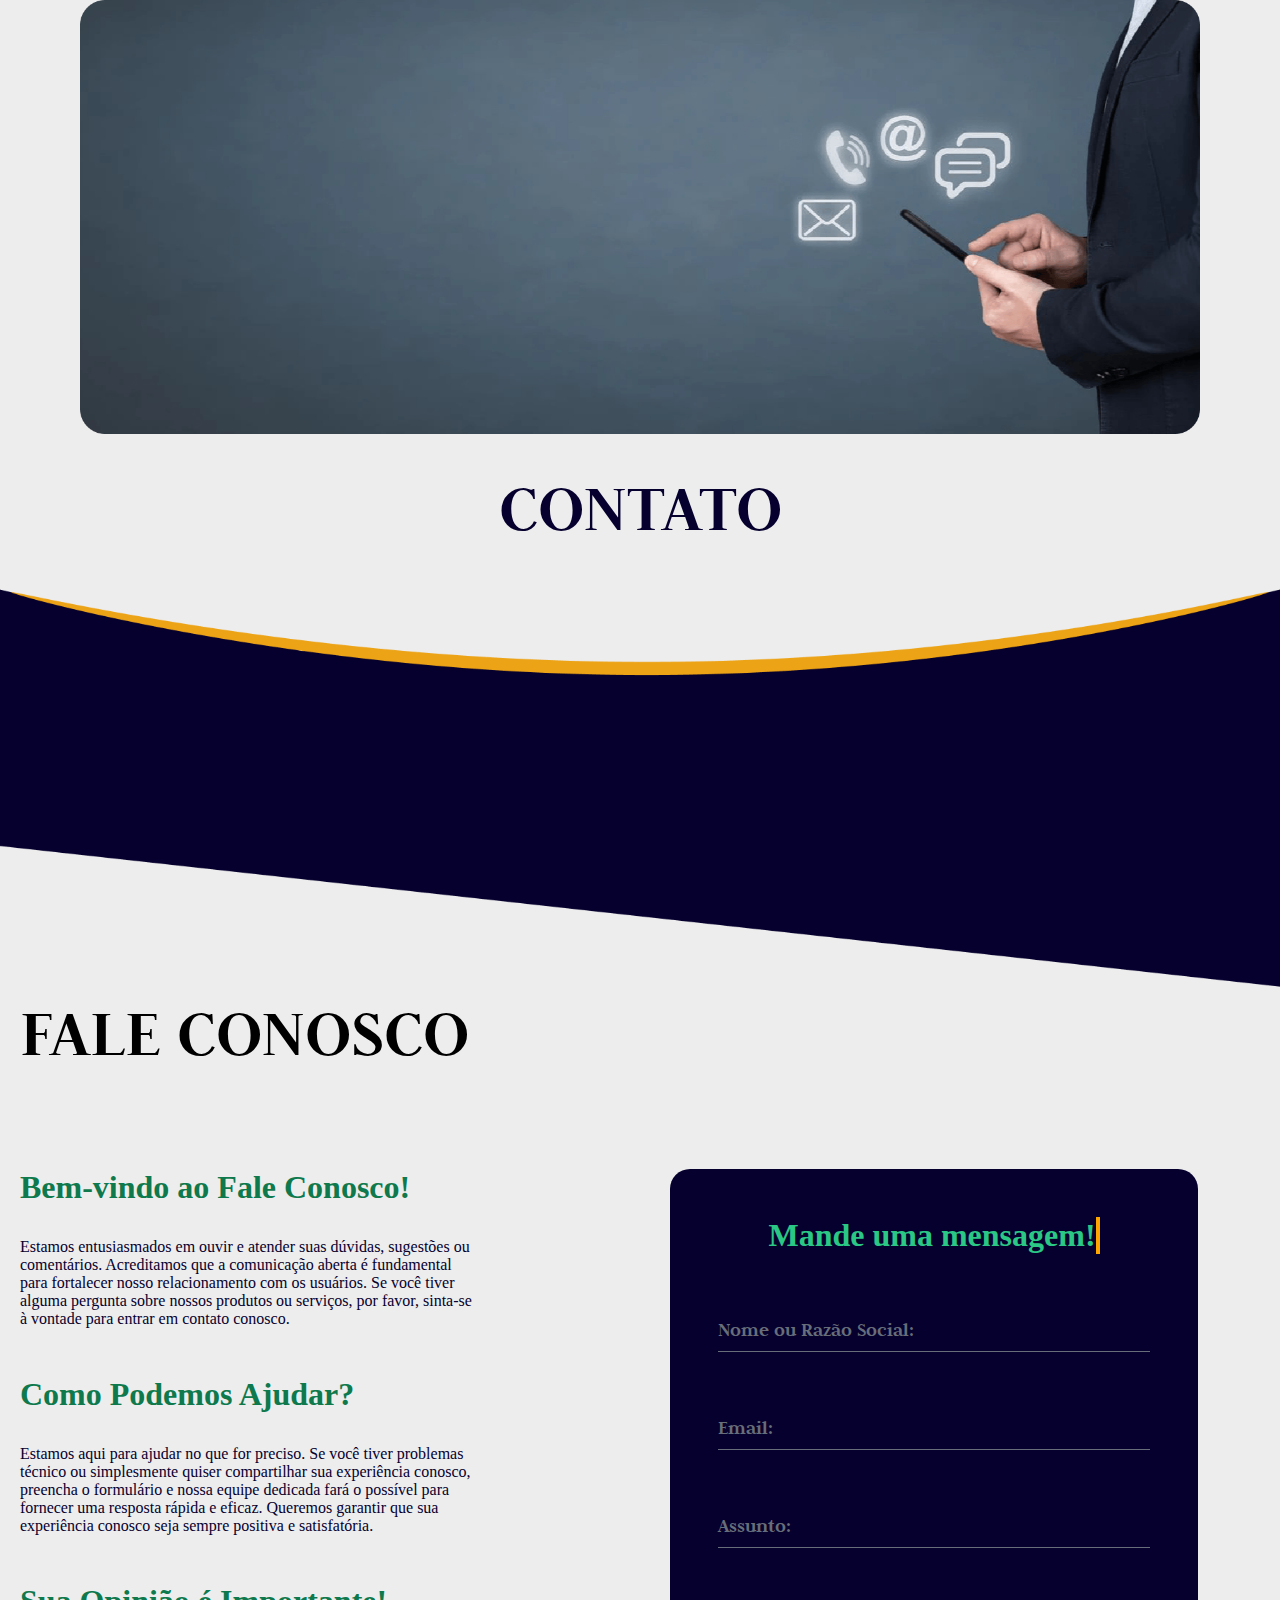
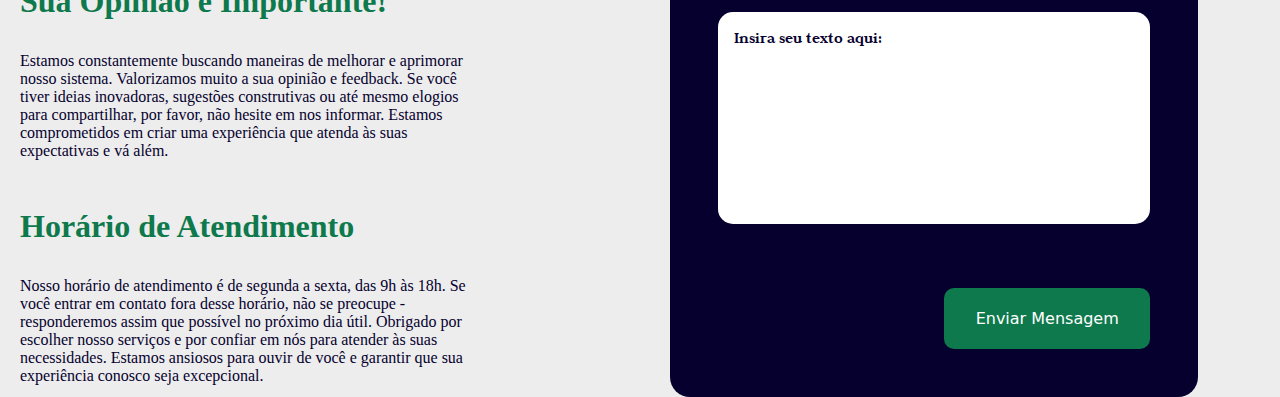
<file: contato/contato.html>
<!DOCTYPE html>
<html lang="en">
<head>
  <meta charset="UTF-8">
  <meta name="viewport" content="width=device-width, initial-scale=1.0">
  <title>Web Law</title>
  <link rel="stylesheet" href="contato.css">
</head>
<body>
  <div class="sec1">
    <img src="../assets/imgs/Contato_Background-1.png" alt="">
    <h1>CONTATO</h1>
    <img src="../assets/imgs/DivisorContato.png" alt="">
  </div>
  <main>
    <h1 class="title-conosco">FALE CONOSCO</h1>
    <div class="fale-conosco">
      <div class="contentLeft">
        <div class="talk1">
          <h1>Bem-vindo ao Fale Conosco!</h1>
          <p>Estamos entusiasmados em ouvir e atender suas dúvidas, sugestões ou comentários. Acreditamos que a comunicação aberta é fundamental para fortalecer nosso relacionamento com os usuários. Se você tiver alguma pergunta sobre nossos produtos ou serviços, por favor, sinta-se à vontade para entrar em contato conosco.</p>
        </div>
        <div class="talk2">
          <h1>Como Podemos Ajudar?</h1>
          <p>Estamos aqui para ajudar no que for preciso. Se você tiver problemas técnico ou simplesmente quiser compartilhar sua experiência conosco, preencha o formulário e nossa equipe dedicada fará o possível para fornecer uma resposta rápida e eficaz. Queremos garantir que sua experiência conosco seja sempre positiva e satisfatória.</p>
        </div>
        <div class="talk3">
          <h1>Sua Opinião é Importante!</h1>
          <p>Estamos constantemente buscando maneiras de melhorar e aprimorar nosso sistema. Valorizamos muito a sua opinião e feedback. Se você tiver ideias inovadoras, sugestões construtivas ou até mesmo elogios para compartilhar, por favor, não hesite em nos informar. Estamos comprometidos em criar uma experiência que atenda às suas expectativas e vá além.</p>
        </div>
        <div class="talk4">
          <h1>Horário de Atendimento</h1>
          <p>Nosso horário de atendimento é de segunda a sexta, das 9h às 18h. Se você entrar em contato fora desse horário, não se preocupe - responderemos assim que possível no próximo dia útil. Obrigado por escolher nosso serviços e por confiar em nós para atender às suas necessidades. Estamos ansiosos para ouvir de você e garantir que sua experiência conosco seja excepcional.</p>
        </div>
      </div>
      <div class="contentRight">
        <h1>Mande uma mensagem!</h1>
        <form action="">
          <div class="animacao-label1">
            <input class="input1" type="text" required>
            <label class="label1" for="">Nome ou Razão Social:</label>
          </div>
          <div class="animacao-label2">
            <input type="email" class="input2">
            <label class="label2" for="">Email:</label>
          </div>
          <div class="animacao-label3">
            <input type="text" class="input3" id="inputId3">
            <label class="label3" for="">Assunto:</label>
          </div>
          <textarea name="" id="" cols="30" rows="10" placeholder="Insira seu texto aqui:"></textarea>
          <button>Enviar Mensagem</button>
        </form>
      </div>
    </div>
  </main>
  <script src="contato.js"></script>
</body>
</html>
</file>
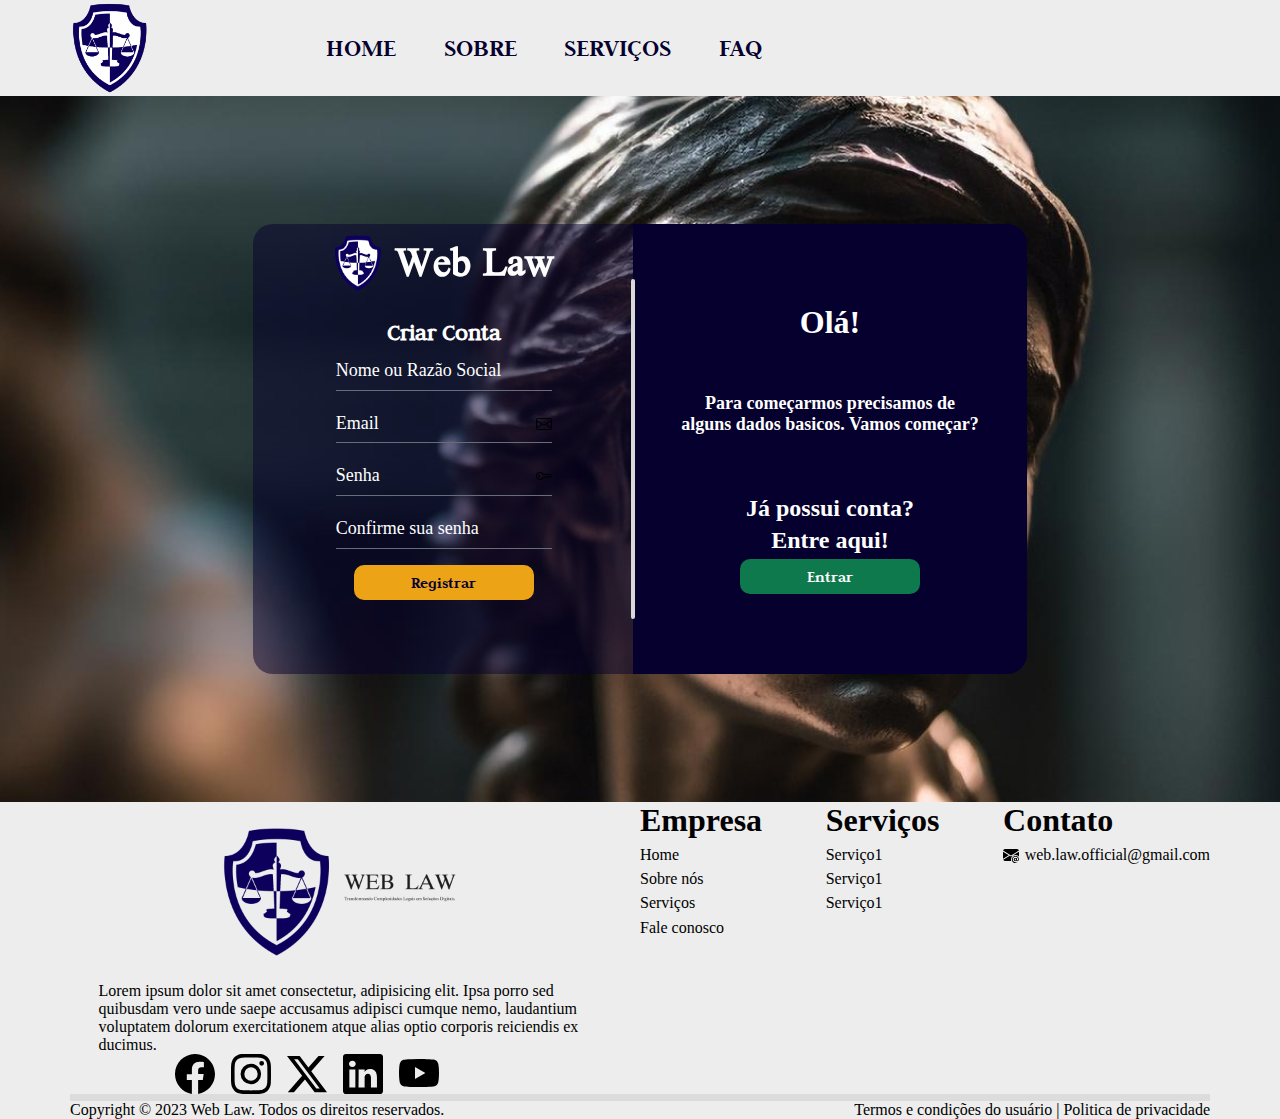
<file: login/login.html>
<!DOCTYPE html>
<html lang="pt-br">

<head>
    <meta charset="UTF-8">
    <meta name="viewport" content="width=device-width, initial-scale=1.0">
    <title>Web Law</title>
    <link rel="stylesheet" href="login.css">
</head>

<header>
    <nav>
        <img src="../assets/imgs/WebLaw-Logo-Web.png" alt="">
        <ul>
            <li>Home</li>
            <li>Sobre</li>
            <li>Serviços</li>
            <li>FAQ</li>
        </ul>
        <ul class="loginLi">
            <li>Registrar</li>
            <li>Login</li>
        </ul>
    </nav>
</header>


<main>
    <div class="divForms ativar">
        <div class="bg-transparent">
            <div class="flex1">
                <img src="../assets/imgs/WebLaw-Logo-Web.png" alt="" width="50px" height="auto">
                <h1>Web Law</h1>
            </div>
            <h2>Criar Conta</h2>
            <form action="">
                <div class="nome">
                    <input type="text" placeholder="Nome ou Razão Social">
                </div>
                <div class="email">
                    <input type="email" placeholder="Email">
                    <img src="../assets/imgs/envelope.svg" alt="">
                </div>
                <div class="senha">
                    <input type="password" placeholder="Senha">
                    <img src="../assets/imgs/key.svg" alt="">
                </div>
                <div class="confirm">
                    <input type="password" placeholder="Confirme sua senha">
                </div>
            </form>
            <button>
                Registrar
            </button>
        </div>
        <div class="linhaBranca"></div>
        <div class="bg-blue">
            <div class="flexCima">
                <h1>Olá!</h1>
                <h2 class="dados">Para começarmos precisamos de <br>alguns dados basicos. Vamos começar?</h2>
            </div>
            <div class="flexBaixo">
                <h2>Já possui conta?</h2>
                <h2>Entre aqui!</h2>
                <button>
                    Entrar
                </button>
            </div>
        </div>
    </div>
    <div class="divFormChangedBlue">
        <div class="flexCima2">
            <h1>BEM-VINDO DE VOLTA</h1>
            <h2>Para acessar o sistema faça o login, <br> entre com sua credencial.</h2>
        </div>
        <div class="flexBaixo2">
            <h2>Ainda não tem uma conta?</h2>
            <h2>Cadastre-se aqui!</h2>
            <button>Registrar</button>
        </div>
    </div>
    <div class="divFormChangedTransparent">
        <div class="content-1-form">
            <div class="flex1">
                <img src="../assets/imgs/WebLaw-Logo-Web.png" alt="" width="50px" height="auto">
                <h1>WEB LAW</h1>
            </div>
            <h1>Login</h1>
        </div>
        <form action="">
            <div class="email js-email">
                <input type="email" placeholder="Email">
                <img src="../assets/imgs/envelope.svg" alt="">
            </div>
            <div class="senha2 js-senha">
                <div class="divSenha">
                    <input type="password" placeholder="Senha">
                    <img src="../assets/imgs/key.svg" alt="">
                </div>
                <p>Esqueci minha senha</p>
            </div>
        </form>
        <button>Entrar</button>
</main>




<footer>
    <div class="flexContentFooter">
        <div class="firstComponent">
            <img class="abc" src="../assets/imgs/WebLaw_Logo_Side_text.png" alt="">
            <p>Lorem ipsum dolor sit amet consectetur, adipisicing elit. Ipsa porro sed quibusdam vero unde saepe
                accusamus adipisci cumque nemo, laudantium voluptatem dolorum exercitationem atque alias optio corporis
                reiciendis ex ducimus.</p>
            <div class="redesSociais">
                <img src="../assets/imgs/facebook.svg" alt="" width="40px" height="40px">
                <img src="../assets/imgs/instagram.svg" alt="" width="40px" height="40px">
                <img src="../assets/imgs/twitter-x.svg" alt="" width="40px" height="40px">
                <img src="../assets/imgs/linkedin.svg" alt="" width="40px" height="40px">
                <img src="../assets/imgs/youtube.svg" alt="" width="40px" height="40px">
            </div>
        </div>
        <div class="nFoto">
            <div class="secondComponent">
                <h1>Empresa</h1>
                <p>Home</p>
                <p>Sobre nós</p>
                <p>Serviços</p>
                <p>Fale conosco</p>
            </div>
            <div class="thirdComponent">
                <h1>Serviços</h1>
                <p>Serviço1</p>
                <p>Serviço1</p>
                <p>Serviço1</p>
                <p>a</p>
            </div>
            <div class="fourthComponent">
                <h1>Contato</h1>
                <div class="singleMessage">
                    <img src="../assets/imgs/envelope-at-fill.svg" alt="">
                    <p>web.law.official@gmail.com</p>
                </div>
                <p>a</p>
                <p>a</p>
                <p>a</p>
            </div>
        </div>
    </div>
    <div class="linhaCinza"></div>
    <div class="copyright">
        <p>Copyright © 2023 Web Law. Todos os direitos reservados.</p>
        <p>Termos e condições do usuário | Politica de privacidade</p>
    </div>
</footer>

<script src="../script.js"></script>
</body>

</html>
</file>
<file: contato/contato.css>
* {
  margin: 0;
  padding: 0;
}

@font-face {
  font-family: Judson-Bold;
  src: url(../assets/fonts/Judson-Bold.ttf);
}
@font-face {
  font-family: Judson-Italic;
  src: url(../assets/fonts/Judson-Italic.ttf);
}
@font-face {
  font-family: Judson-Regular;
  src: url(../assets/fonts/Judson-Regular.ttf);
}
@font-face {
  font-family: Lateef-Regular;
  src: url(../assets/fonts/Lateef-Regular.ttf);
}

:root {
  --titulo-principal:  #ECA316;
  --titulo-secundário: #2AC785;
  --titulo-terciarios: #06002E;
}

body {
  display: grid;
  grid-template-columns: 20px 1fr 20px;
  background-color: #EDEDED;
  overflow-x: hidden;
}

body > * {
  grid-column: 2 / 3;
}
.sec1 {
  display: flex;
  flex-direction: column;
  align-items: center;
  justify-content: center;
  gap: 2rem;
  grid-column: 1 / 4;
  width: 100%;
}

.sec1 img {
  width: 1360px;
  height: auto;
}

.sec1 img:first-child {
  width: 1120px;
  height: auto;
}

.sec1 h1 {
  font-size: 70px;
  color: #06002E;
  font-family: Judson-Bold;
}

main {
  display: flex;
  flex-direction: column;
  gap: 6rem;
}

main .title-conosco {
  font-size: 70px;
  font-family: Judson-Bold;
}

.fale-conosco {
  display: flex;
  flex-direction: row;
}

.fale-conosco h1 {
  color: #0e794c;
}

.contentLeft {
  display: flex;
  flex-direction: column;
  gap: 3rem;
}

.contentLeft div {
  width: 650px;
}

.talk1,
.talk2,
.talk3,
.talk4 {
  display: flex;
  flex-direction: column;
  justify-content: center;
  gap: 2rem;
}

.talk1 p,
.talk2 p,
.talk3 p,
.talk4 p {
  width: 70%;
  color: #06002E;
}

.contentRight {
  background-color: #06002E;
  display: flex;
  flex-direction: column;
  align-items: center;
  border-radius: 20px;
  padding: 3rem;
  justify-content: space-evenly;
  gap: 4rem;
}

.contentRight h1 {
  color: #2AC785;
  overflow: hidden; 
  border-right: .15em solid orange; 
  white-space: nowrap;
  text-align: center;
  /* margin: 0 auto; */
  animation: 
    typing 2s steps(40, end),
    blink-caret .75s step-end infinite;
}

@keyframes typing {
  from { width: 0; }
  to { width: calc(100% - 90px); margin: 0; }
}

/* The typewriter cursor effect */
@keyframes blink-caret {
  from, to { border-color: transparent }
  50% { border-color: orange; }
}

.contentRight form {
  display: flex;
  flex-direction: column;
  justify-content: center;
  gap: 4rem;
}

.contentRight input,
.contentRight textarea {
  all: unset;
}

.contentRight .animacao-label1,
.contentRight .animacao-label2,
.contentRight .animacao-label3 {
  display: flex;
  flex-direction: column-reverse;
}

.contentRight label {
  color: #676e79;
  font-size: calc(100% + 4px);
  font-family: Judson-Bold;
}

.contentRight input {
  border-bottom: 1px solid #676e79;
  caret-color: #fff;
  color: #fff;
  font-family: Judson-Italic;
  margin-top: -1rem;
  padding: .5rem 0 0 0;
}

.contentRight textarea {
  background-color: #fff;
  border-radius: 15px;
  padding: 1rem;
  width: 400px
}

.contentRight textarea::placeholder {
  all: unset;
  color: #06002E;
  font-family: Judson-Bold;
}

.contentRight button {
  all: unset;
  color: #fff;
  background-color: #0e794c;
  font-family: system-ui, -apple-system, BlinkMacSystemFont, 'Segoe UI', Roboto, Oxygen, Ubuntu, Cantarell, 'Open Sans', 'Helvetica Neue', sans-serif;
  justify-self: start;
  align-self: flex-end;
  width: 180px;
  height: 35px;
  text-align: center;
  border-radius: 10px;
  cursor: pointer;
  padding: .8rem;
}

/* JS */

.label-ativo {
  transform: translateY(-10px);
  transition: .3s;
  font-size: 16px;
  color: #ECA316;
}
</file>
<file: login/login.css>
@font-face {
  font-family: Judson-Bold;
  src: url(../assets/fonts/Judson-Bold.ttf);
}

@font-face {
  font-family: Judson-Italic;
  src: url(../assets/fonts/Judson-Italic.ttf);
}

@font-face {
  font-family: Judson-Regular;
  src: url(../assets/fonts/Judson-Regular.ttf);
}

@font-face {
  font-family: Lateef-Regular;
  src: url(../assets/fonts/Lateef-Regular.ttf);
}

:root {
  --titulo-principal: #ECA316;
  --titulo-secundário: #2AC785;
  --titulo-terciarios: #06002E;
}

* {
  margin: 0;
  padding: 0;
}

body {
  display: grid;
  grid-template-columns: minmax(20px, 70px) 1fr minmax(20px, 70px);
  background-color: #ededed;
  overflow-x: hidden;
  user-select: none;
}

body > * {
  grid-column: 2 / 3;
}

header {
  width: 100%;
}

nav {
  display: flex;
  justify-content: space-between;
  align-items: center;
}

nav img {
  width: 80px;
  height: auto;
}

nav ul {
  list-style: none;
  display: flex;
  gap: 1rem;
}

nav ul li {
  font-family: Judson-Bold;
  color: var(--titulo-terciarios);
  text-transform: uppercase;
  padding: .1rem .8rem;
  border: 3px solid transparent;
  font-size: 25.6px;
  border-radius: 4px;
}

nav ul li:hover {
  border-bottom: 3px solid var(--titulo-principal);
  cursor: pointer;
}

.loginLi {
  opacity: 0;
  cursor: pointer;
}

main {
  grid-column: 1 / 4;
  background-image: url(../assets/imgs/Login-background.jpg);
  background-position: calc(50% - 240px) calc(50% + 200px);
}

.divForms {
  display: flex;
  align-items: center;
  justify-content: center;
  margin: 8rem 0;
}

.bg-transparent {
  background-color: rgba(6, 0, 46, .5);
  display: flex;
  flex-direction: column;
  align-items: center;
  gap: 1rem;
  padding: 0rem 5rem;
  margin-right: -3px;
  border-top-left-radius: 20px;
  border-bottom-left-radius: 20px;
  height: 450px;
}

.flex1 {
  display: flex;
  align-items: center;
  gap: 12px;
}

.flex1 img {
  width: 50px;
  height: auto;
}

.flex1 h1 {
  font-family: Lateef-Regular;
  color: #ffffff;
  font-size: calc(100% * 3.3);
}

.bg-transparent h2 {
  font-family: Judson-Regular;
  color: #fff;
}

.bg-transparent form {
  display: flex;
  flex-direction: column;
  align-items: center;
  gap: 1.5rem;
}

.bg-transparent button,
.flexBaixo2 button {
  all: unset;
  color: #06002e;
  background-color: #eca316;
  width: 180px;
  height: 35px;
  border-radius: 10px;
  text-align: center;
}

.bg-transparent form input {
  all: unset;
  border-bottom: 1px solid #676e79;
  padding: 0 0 .6rem 0;
}

form .nome input,
form .confirm input {
  padding-right: 1rem;
}

form .email,
form .senha {
  border-bottom: 1px solid #676e79;
  padding: 0 0 .6rem 0;
  display: flex;
  justify-content: space-between;
}

form .email input,
form .senha input {
  border: none;
  padding: unset;
}

form input::placeholder {
  font-size: 18px;
  color: #fff;
}

.linhaBranca {
  width: 4px;
  height: 340px;
  background-color: #d9d9d9;
  border-radius: 10px;
  z-index: 2;
  margin-right: 1px;
}

.bg-blue {
  background-color: #06002e;
  display: flex;
  flex-direction: column;
  align-items: center;
  justify-content: center;
  text-align: center;
  gap: 3.8rem;
  margin-left: -3px;
  padding: 0rem 3rem;
  height: 450px;
  border-top-right-radius: 20px;
  border-bottom-right-radius: 20px;
}

.bg-blue .dados {
  font-size: 18px;
  margin-top: 3rem;
}

.bg-blue h1,
.bg-blue h2 {
  color: #ffffff;
}

.bg-blue button {
  all: unset;
  color: #fff;
  background-color: #0e794c;
  width: 180px;
  height: 35px;
  border-radius: 10px;
}

.bg-blue .flexCima {
  display: flex;
  flex-direction: column;
  align-items: center;
  gap: .2rem;
}

.bg-blue .flexBaixo {
  display: flex;
  flex-direction: column;
  align-items: center;
  gap: .3rem;
}

.divForms button {
  font-family: Judson-Bold;
  cursor: pointer;
}

/* FOOTER */

footer {
  display: subgrid;
  grid-template-columns: minmax(20px, 210px) 1fr minmax(20px, 210px);
  align-items: center;
  justify-content: center;
  /* background-color: #f0f0f0; */
  width: 100%;
  height: auto;
  row-gap: 2rem;
}

footer>* {
  grid-column: 2 / 3;
}

.flexContentFooter {
  display: grid;
  grid-template-columns: 1fr 1fr;
}

.secondComponent,
.thirdComponent,
.fourthComponent {
  display: flex;
  flex-direction: column;
  gap: .4rem;
}

.firstComponent {
  display: flex;
  flex-direction: column;
  justify-content: center;
  align-items: center;
  grid-column: 1 / 2;
}

.secondComponent {
  grid-column: 2 / 3;
}

.thirdComponent {
  grid-column: 3 / 4;
}

.fourthComponent {
  grid-column: 4 / 5;
}

.firstComponent p {
  width: 90%;
  font-size: 16px;
}

.firstComponent img.abc {
  width: 320px;
  height: fit-content;
}

.firstComponent .redesSociais {
  align-self: center;
  display: flex;
  gap: 1rem;
  margin-left: -6rem;
}

.fourthComponent .singleMessage {
  display: flex;
  flex-direction: row;
  gap: .35rem;
}

.desapareca {
  visibility: hidden;
}

.nFoto {
  display: flex;
  justify-content: space-between;

}

.linhaCinza {
  width: 100%;
  height: 7px;
  background-color: #dcdcdc;
}

.copyright {
  display: flex;
  justify-content: space-between;
}



/* JS Classes */


.divFormChangedBlue {
  display: none;
  flex-direction: column;
  align-items: center;
  justify-content: center;
  text-align: center;
  gap: 5rem;
  color: #fff;
  height: 450px;
  padding: 0rem 2rem;
  background-color: #06002E;
  border-top-left-radius: 20px;
  border-bottom-left-radius: 20px;
  margin-right: -2px;
}

.divFormChangedBlue .flexCima2 h2 {
  font-size: 18px;
}

.divFormChangedBlue .flexBaixo2 button {
  align-items: center;
}

.flexCima2,
.flexBaixo2 {
  display: flex;
  flex-direction: column;
  justify-content: center;
  align-items: center;
  gap: 1rem;
}

.divFormChangedTransparent {
  display: none;
  flex-direction: column;
  align-items: center;
  justify-content: center;
  color: #fff;
  height: 450px;
  background-color: rgba(6, 0, 46, .24);
  padding: 0rem 3.5rem;
  border-top-right-radius: 20px;
  border-bottom-right-radius: 20px;
  margin-left: -2px;
}

.divFormChangedTransparent .content-1-form{
  display: flex;
  flex-direction: column;
  align-items: center;
  justify-content: center;
  margin-bottom: 2rem;
}

.divFormChangedTransparent input {
  all: unset;
}

.divFormChangedTransparent .senha2 {
  display: flex;
  flex-direction: column;
  gap: .5rem;
}

.divFormChangedTransparent .divSenha {
  display: flex;
  flex-direction: row;
  justify-content: space-between;
  border-bottom: 1px solid #676e79;
  padding: 0 0 .6rem 0;
}

.divFormChangedTransparent .senha2 p {
  color: #0e794c;
  font-family: Judson-Regular;
  align-self: flex-end;
}

.js-email img,
.js-senha img {
  width: 16px;
  height: 18px;
}

.divFormChangedTransparent form {
  display: flex;
  flex-direction: column;
  align-items: center;
  justify-content: center;
  gap: 2rem;
}

.divFormChangedTransparent button {
  all: unset;
  color: #fff;
  background-color: #0e794c;
  width: 180px;
  height: 35px;
  border-radius: 10px;
  text-align: center;
  cursor: pointer;
}


@media (min-width: 1360px) {

  nav {
    justify-content: unset;
    gap: 18rem;
  }

  nav .loginLi {
    display: none;
  }

  nav ul li {
    font-size: 20px;
  }

  footer {
    display: grid;
    grid-template-columns: 30px 1fr 30px;
    justify-content: space-between;
  }

  footer>* {
    grid-column: 2 / 3;
  }

  .firstComponent {
    justify-content: center;
    align-items: center;
    margin-left: -7rem;
  }

  .firstComponent img {
    margin-top: 2rem;
  }

  .firstComponent p {
    width: 50%;
  }

  .redesSociais img {
    width: 30px;
    height: auto;
  }

  .firstComponent .redesSociais {
    margin-left: unset;
  }

  .secondComponent,
  .thirdComponent,
  .fourthComponent {
    font-family: Judson-Regular;
    color: var(--titulo-terciarios);
    gap: 1rem;
    margin-top: 4rem;
  }

  .secondComponent p,
  .thirdComponent p,
  .fourthComponent p {
    font-family: Judson-Regular;
    cursor: pointer;
  }

  .flexContentFooter {
    align-items: center;
  }
}
</file>
